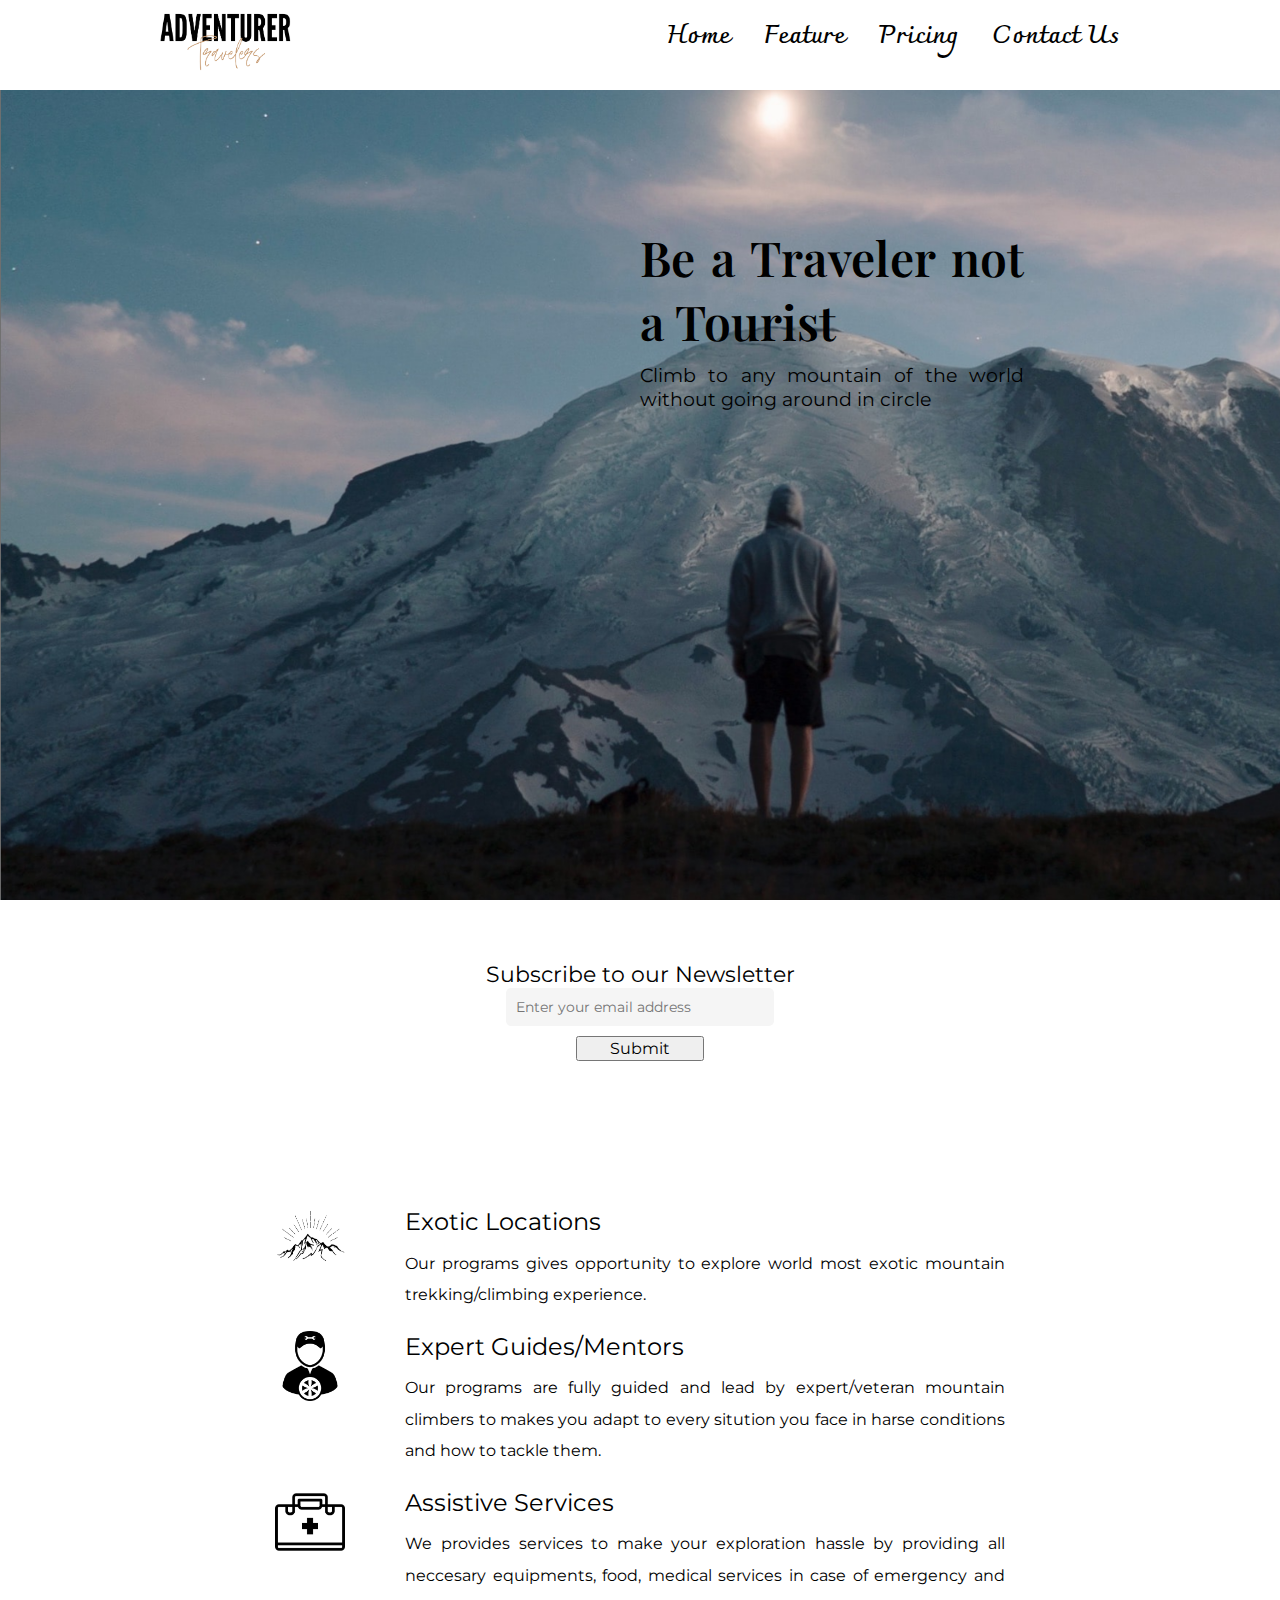
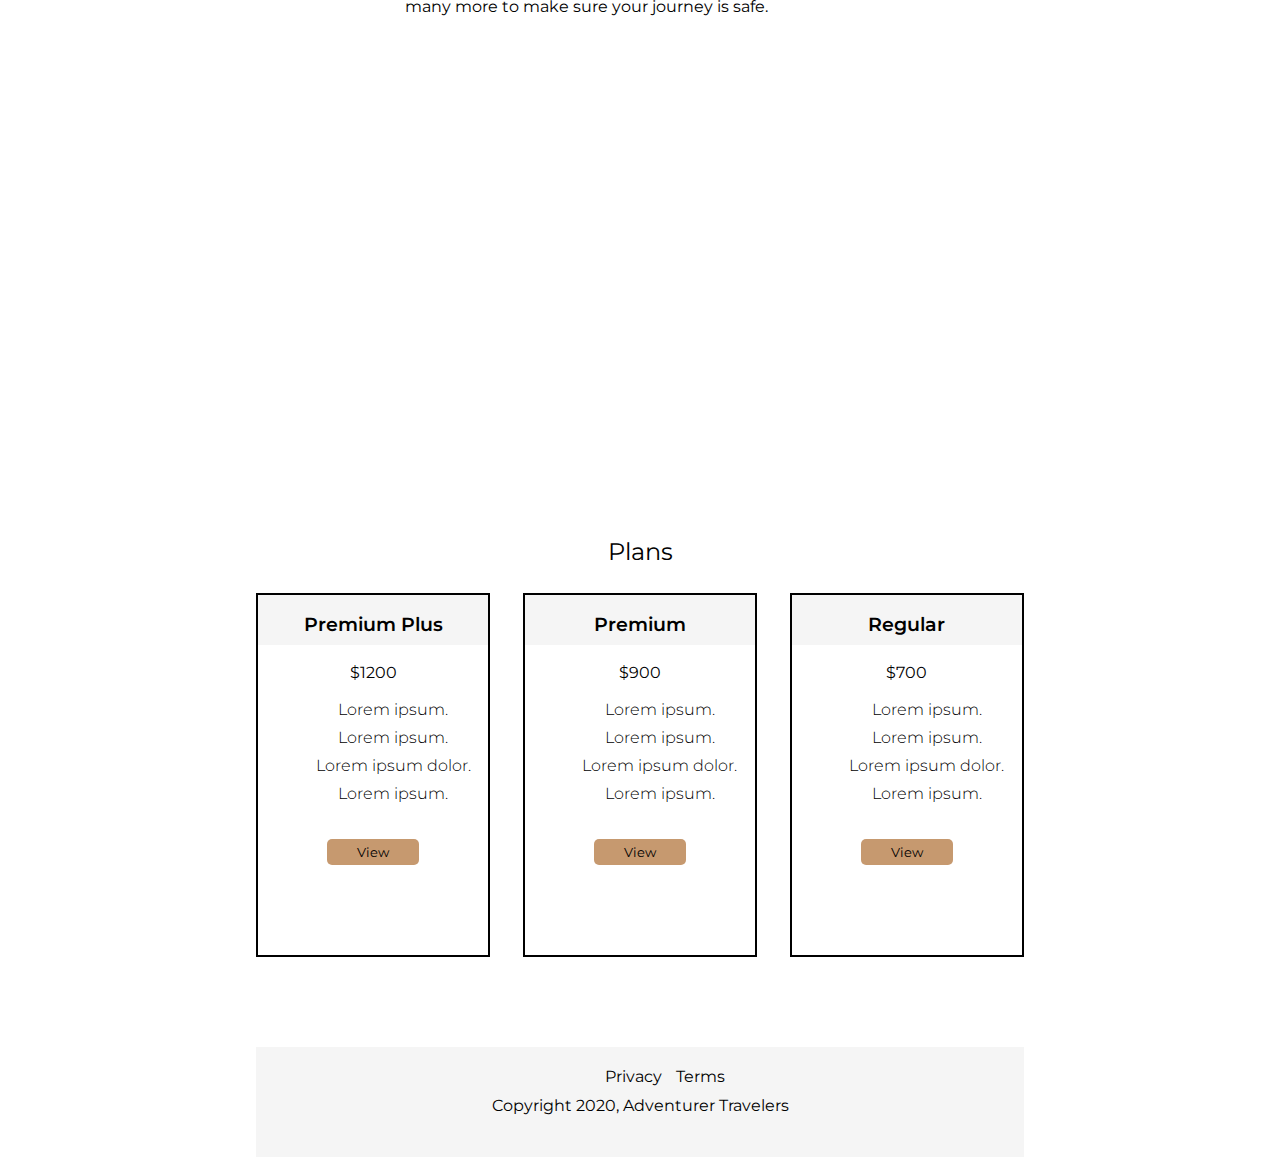
<file: product landing page/index.html>
<!DOCTYPE html>
<html lang="en">

<head>
    <link rel="stylesheet" href="style.css">
    <meta charset="UTF-8">
    <meta name="viewport" content="width=device-width, initial-scale=1.0">
    <title>Welcome</title>
</head>

<body>
    <header id="header">
        <nav id="nav-bar">
            <div id="header-image"></div>
            <ul>
                <li class="nav-link"><a href="#header">Home</a></li>
                <li class="nav-link"><a href="#features">Feature</a></li>
                <li class="nav-link"><a href="#">Pricing</a></li>
                <li class="nav-link"><a href="#">Contact Us</a></li>
            </ul>
        </nav>
        <div id="tag">
            <p id="tagline">Be a Traveler not a Tourist</p>
            <p>Climb to any mountain of the world without going around in circle </p>
        </div>
    </header>
    <main>
        <form id="form" action="https://www.freecodecamp.org/email-submit">
            <label for="email">Subscribe to our Newsletter</label><br>
            <input id="email" type="email" placeholder="Enter your email address" required><br>
            <input type="submit" id="submit" value="Submit">
        </form>
        <div id="features" class="container1">
            <div class="feature">
                <img src="f1a.png" width="70px" height="70px" alt="f1">
                <div>
                    <h2>Exotic Locations</h2>
                    <p>Our programs gives opportunity to explore world most exotic mountain trekking/climbing
                        experience.</p>
                </div>
            </div>
            <div class="feature">
                <img src="f2.png" width="70px" height="70px" alt="f1">
                <div>
                    <h2>Expert Guides/Mentors</h2>
                    <p>Our programs are fully guided and lead by expert/veteran mountain climbers to makes you adapt to
                        every sitution you face in harse conditions and how to tackle them.
                    </p>
                </div>
            </div>
            <div class="feature">
                <img src="f3.png" width="70px" height="70px" alt="f1">
                <div>
                    <h2>Assistive Services</h2>
                    <p>We provides services to make your exploration hassle by providing all neccesary equipments, food,
                        medical services in case of emergency and many more to make sure your journey is safe.</p>
                </div>
            </div>
        </div>
        <div id="video">
            <iframe width="560" height="320" src="https://www.youtube.com/embed/LYSpKhC4ko4" frameborder="0">
            </iframe>
        </div>
        <h2 id="plan">Plans</h2>
        <div id="pricing-container" class="container1">
            <div class="price">
                <h3>Premium Plus</h3>
                <p>$1200</p>
                <ul>
                    <li>Lorem ipsum.</li>
                    <li>Lorem ipsum.</li>
                    <li>Lorem ipsum dolor.</li>
                    <li>Lorem ipsum.</li>
                </ul>
                <button>View</button>
            </div>
            <div class="price">
                <h3>Premium</h3>
                <p>$900</p>
                <ul>
                    <li>Lorem ipsum.</li>
                    <li>Lorem ipsum.</li>
                    <li>Lorem ipsum dolor.</li>
                    <li>Lorem ipsum.</li>
                </ul>
                <button>View</button>
            </div>
            <div class="price">
                <h3>Regular</h3>
                <p>$700</p>
                <ul>
                    <li>Lorem ipsum.</li>
                    <li>Lorem ipsum.</li>
                    <li>Lorem ipsum dolor.</li>
                    <li>Lorem ipsum.</li>
                </ul>
                <button>View</button>
            </div>
        </div>
    </main>
    <footer id="footer">
        <ul>
            <li> <a href="#">Privacy</a></li>
            <li> <a href="#"> Terms</a></li>
        </ul>
        <span>Copyright 2020, Adventurer Travelers</span>
    </footer>

</body>

</html>
</file>
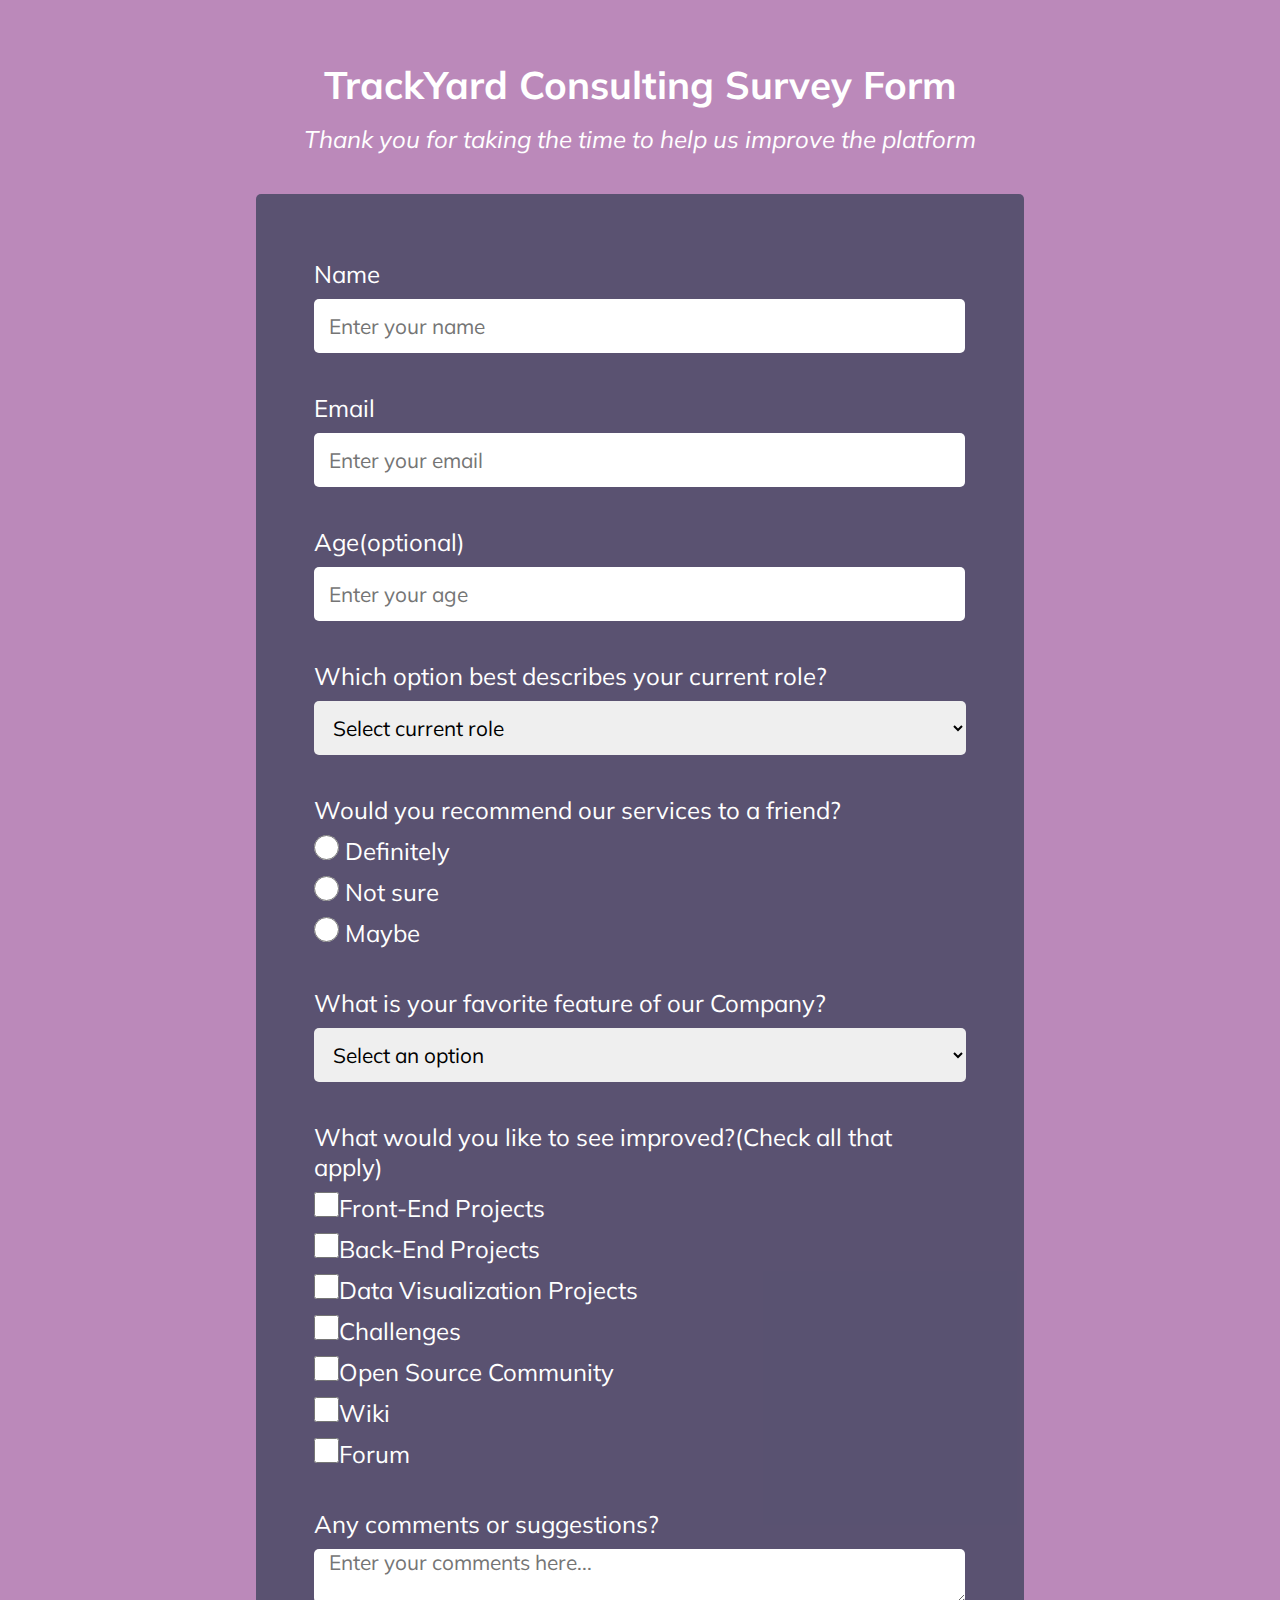
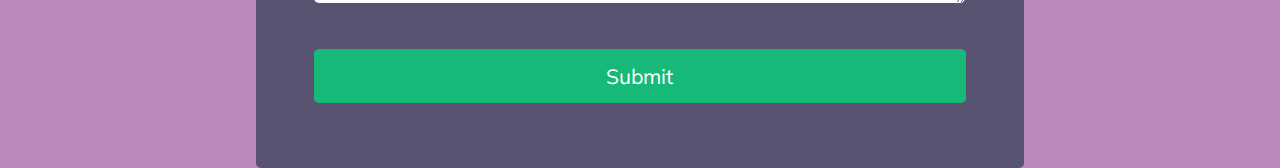
<file: Surveyform page/index.html>
<!DOCTYPE html>
<html lang="en">

<head>
    <link rel="stylesheet" href="style.css">
    <meta charset="UTF-8">
    <meta name="viewport" content="width=device-width, initial-scale=1.0">
    <title>Survey Form</title>
</head>

<body>
    <div class="main-container">
        <header>
            <h1 id="title">TrackYard Consulting Survey Form </h1>
            <p id="description"><em>Thank you for taking the time to help us improve the platform</em></p>
        </header>
        <main>
            <div class="form-container">
                <form id="survey-form">
                    <div class="qa">
                        <label for="name" id="name-label" class="question"> Name</label>
                        <input id="name" name="name" type="text" class="answer" required placeholder="Enter your name">
                    </div>
                    <div class="qa">
                        <label for="email" id="email-label" class="question"> Email</label>
                        <input id="email" name="email" type="email" class="answer" required
                            placeholder="Enter your email">
                    </div>
                    <div class="qa">
                        <label for="number" id="number-label" class="question"> Age<span>(optional)</span></label>
                        <input id="number" name="age" type="number" class="answer" required placeholder="Enter your age"
                            min="18" max="40">
                    </div>
                    <div class="qa">
                        <lable id="role-label" class="question" for="role">Which option best describes your current
                            role?</label>
                            <select id="dropdown" class="answer">
                                <option value="" disabled selected="">Select current role</option>
                                <option value="Student">Student</option>
                                <option value="Full time job">Full time job</option>
                                <option value="Full time learner">Full time learner</option>
                                <option value="Other">Other</option>
                            </select>
                    </div>
                    <div class="qa">
                        <lable class="question">Would you recommend our services to a
                            friend?</label><br>
                            <input type="radio" id="op-one" name="radio-option" value="Definitely">
                            <label class="radio-options" for="op-one">Definitely</label><br>
                            <input type="radio" id="op-two" name="radio-option" value="Not sure">
                            <label class="radio-options" for="op-two">Not sure</label><br>
                            <input type="radio" id="op-three" name="radio-option" value="Maybe">
                            <label class="radio-options" for="op-one">Maybe</label><br>
                    </div>
                    <div class="qa">
                        <lable id="" for="" class="question">What is your favorite feature of our Company?</label>
                            <select id="dropdown2" class="answer">
                                <option value="" disabled selected="">Select an option</option>
                                <option value="Advisory">Advisory</option>
                                <option value="Security">Security</option>
                                <option value="Apps and Tools">Apps and Tools</option>
                                <option value="Other">Other</option>
                            </select>
                    </div>
                    <div class="qa">
                        <lable id="improve" class="question" for="">What would you like to see improved?<span>(Check
                                all that apply)</span></label><br>
                            <label for="improve"><input value="front-end" type="checkbox">Front-End
                                Projects</label><br>
                            <label for="improve"><input value="back-end" type="checkbox">Back-End
                                Projects</label><br>
                            <label for="improve"><input value="data visualization" type="checkbox">Data
                                Visualization Projects</label><br>
                            <label for="improve"><input value="challenges" type="checkbox">Challenges</label><br>
                            <label for="improve"><input value="open source" type="checkbox">Open
                                Source Community</label><br>
                            <label for="improve"><input value="wiki" type="checkbox">Wiki</label><br>
                            <label for="improve"><input value="forum" type="checkbox">Forum</label><br>
                    </div>
                    <div class="qa">
                        <lable id="comments" class="question" for="">Any comments or suggestions?</label>
                            <textarea name="message" rows="10" class="answer" id="text-area"
                                placeholder="Enter your comments here..."></textarea>
                    </div>
                    <div class="qa">
                        <button id="submit" class="answer">Submit</button>
                    </div>
                </form>
            </div>
        </main>
    </div>
</body>

</html>
</file>
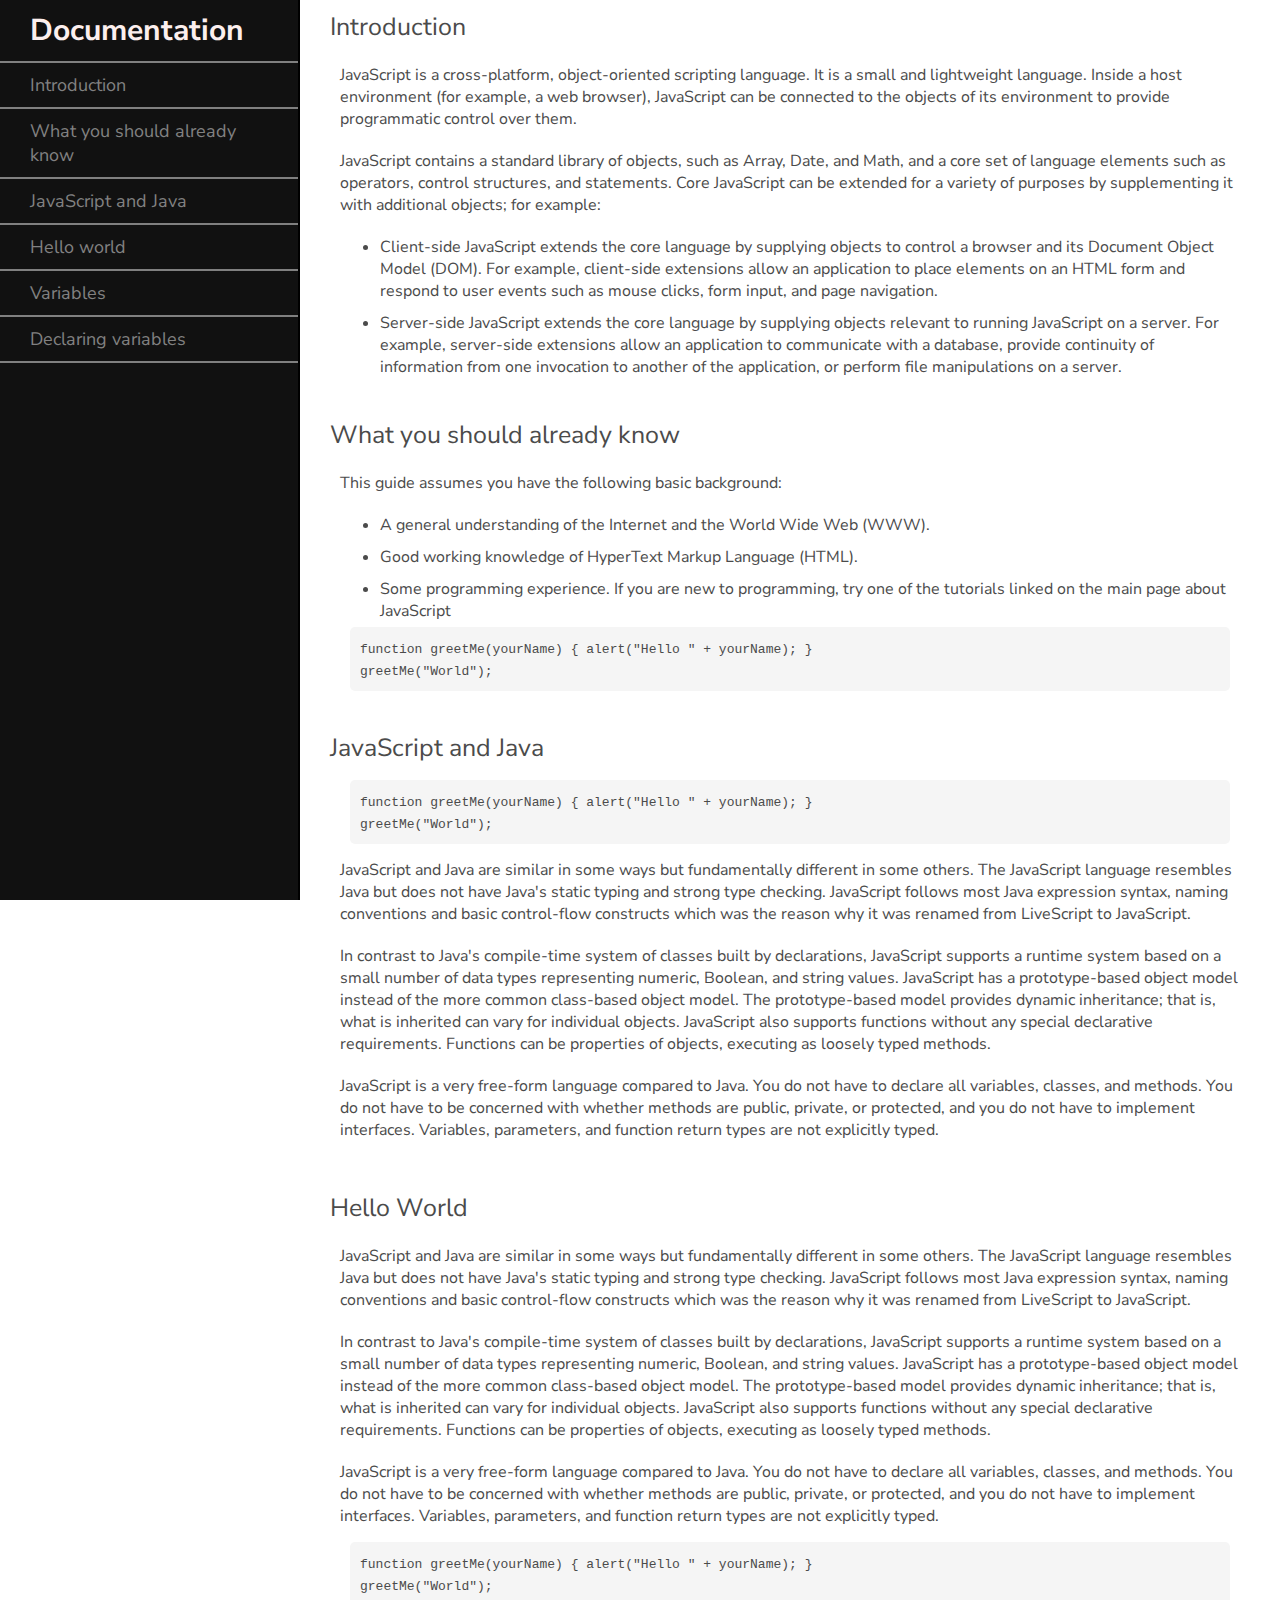
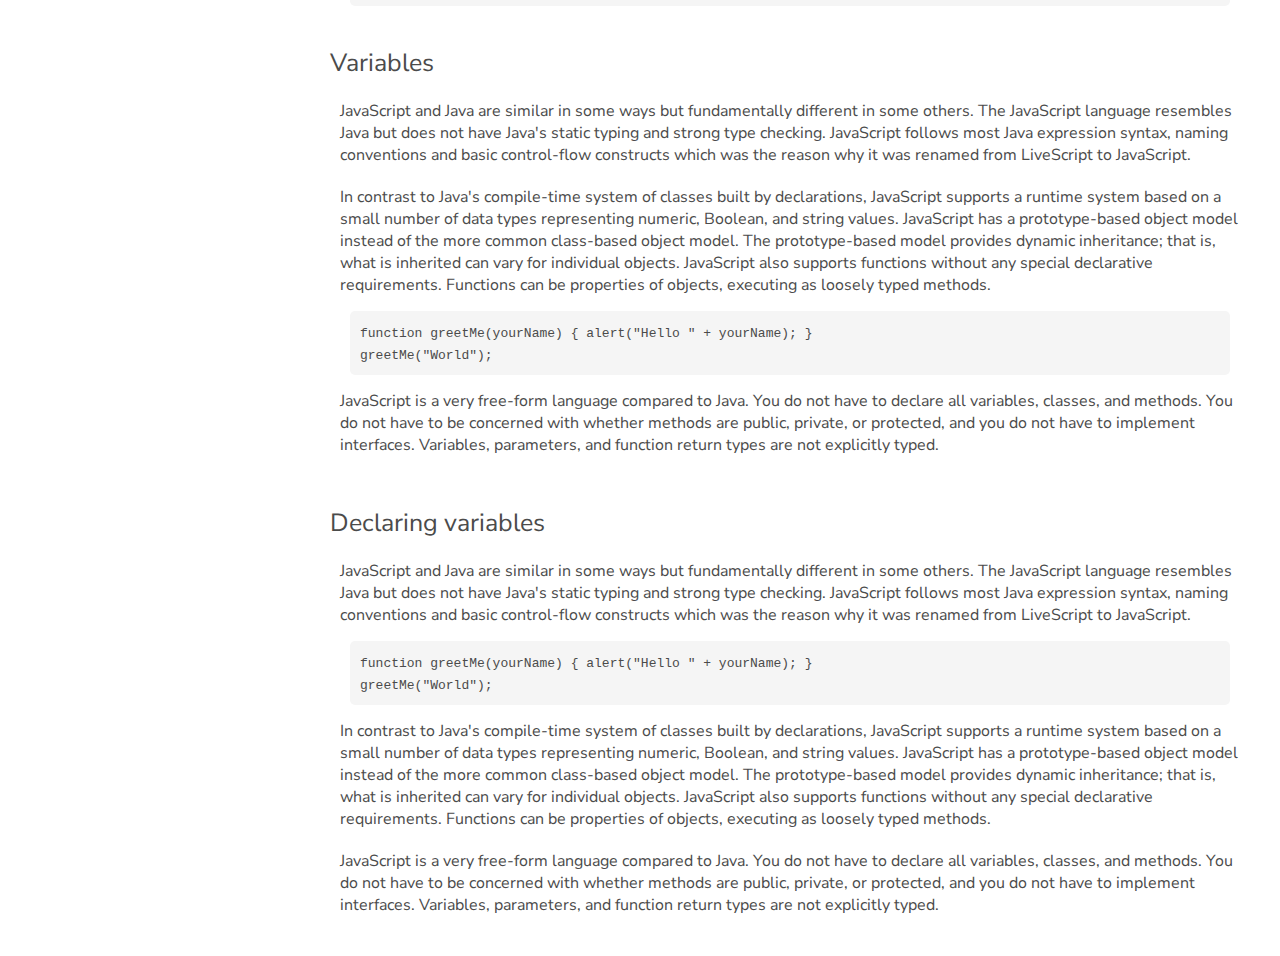
<file: technical documentaion/index.html>
<!DOCTYPE html>
<html lang="en">

<head>
    <link rel="stylesheet" href="style.css">
    <meta charset="UTF-8">
    <meta name="viewport" content="width=device-width, initial-scale=1.0">
    <title>Technical Document</title>
</head>

<body>
    <main id="main-doc">
        <!--        <section class="main-section" id="sidebar"></section> -->
        <nav id="navbar">
            <h1>Documentation</h1>
            <hr />
            <header>
                <a href="#Introduction" class="nav-link">Introduction</a>
                <hr />
                <a href="#What_you_should_already_know" class="nav-link">What you should already know</a>
                <hr />
                <a href="#JavaScript_and_Java" class="nav-link">JavaScript and Java</a>
                <hr />
                <a href="#Hello_World" class="nav-link">Hello world</a>
                <hr />
                <a href="#Variables" class="nav-link">Variables</a>
                <hr />
                <a href="#Declaring_variables" class="nav-link">Declaring variables</a>
                <hr />
                <!--<a href="#" class="nav-link">Variable scope</a>
                <hr />
                <a href="#" class="nav-link">Global variables</a>
                <hr />
                <a href="#" class="nav-link">Constants</a>
                <hr />
                <a href="#" class="nav-link">Data types</a>
                <hr />
                <a href="#" class="nav-link">Reference</a>
                <hr />-->

            </header>
        </nav>

        <section class="main-section" id="Introduction">
            <header>
                Introduction
            </header>
            <p>JavaScript is a cross-platform, object-oriented scripting language. It is a small and lightweight
                language. Inside a host environment (for example, a web browser), JavaScript can be connected to the
                objects of its environment to provide programmatic control over them. </p>
            <p>JavaScript contains a standard library of objects, such as Array, Date, and Math, and a core set of
                language elements such as operators, control structures, and statements. Core JavaScript can be
                extended
                for a variety of purposes by supplementing it with additional objects; for example: </p>
            <ul>
                <li>Client-side JavaScript extends the core language by supplying objects to control a browser and
                    its
                    Document Object Model (DOM). For example, client-side extensions allow an application to place
                    elements on an HTML form and respond to user events such as mouse clicks, form input, and page
                    navigation.</li>
                <li>
                    Server-side JavaScript extends the core language by supplying objects relevant to running
                    JavaScript
                    on a server. For example, server-side extensions allow an application to communicate with a
                    database, provide continuity of information from one invocation to another of the application,
                    or
                    perform file manipulations on a server.
                </li>
            </ul>
        </section>
        <section class="main-section" id="What_you_should_already_know">
            <header>
                What you should already know

            </header>
            <p>This guide assumes you have the following basic background:</p>
            <ul>
                <li>A general understanding of the Internet and the World Wide Web (WWW).</li>
                <li>
                    Good working knowledge of HyperText Markup Language (HTML).
                </li>
                <li>
                    Some programming experience. If you are new to programming, try one of the tutorials linked on the
                    main page about JavaScript
                </li>
            </ul>
            <div id="codes">
                <code>
                    function greetMe(yourName) { alert("Hello " + yourName); } <br>
                    greetMe("World");
                </code>
            </div>
        </section>
        <section class="main-section" id="JavaScript_and_Java">
            <header>
                JavaScript and Java

            </header>
            <div id="codes">
                <code>
                    function greetMe(yourName) { alert("Hello " + yourName); } <br>
                    greetMe("World");
                </code>
            </div>

            <p>

                JavaScript and Java are similar in some ways but fundamentally different in some others. The JavaScript
                language resembles Java but does not have Java's static typing and strong type checking. JavaScript
                follows most Java expression syntax, naming conventions and basic control-flow constructs which was the
                reason why it was renamed from LiveScript to JavaScript.
            </p>
            <p>
                In contrast to Java's compile-time system of classes built by declarations, JavaScript supports a
                runtime system based on a small number of data types representing numeric, Boolean, and string values.
                JavaScript has a prototype-based object model instead of the more common class-based object model. The
                prototype-based model provides dynamic inheritance; that is, what is inherited can vary for individual
                objects. JavaScript also supports functions without any special declarative requirements. Functions can
                be properties of objects, executing as loosely typed methods.
            </p>
            <p>
                JavaScript is a very free-form language compared to Java. You do not have to declare all variables,
                classes, and methods. You do not have to be concerned with whether methods are public, private, or
                protected, and you do not have to implement interfaces. Variables, parameters, and function return types
                are not explicitly typed.
            </p>

        </section>
        <section class="main-section" id="Hello_World">
            <header>

                Hello World


            </header>
            <p>

                JavaScript and Java are similar in some ways but fundamentally different in some others. The JavaScript
                language resembles Java but does not have Java's static typing and strong type checking. JavaScript
                follows most Java expression syntax, naming conventions and basic control-flow constructs which was the
                reason why it was renamed from LiveScript to JavaScript.
            </p>
            <p>
                In contrast to Java's compile-time system of classes built by declarations, JavaScript supports a
                runtime system based on a small number of data types representing numeric, Boolean, and string values.
                JavaScript has a prototype-based object model instead of the more common class-based object model. The
                prototype-based model provides dynamic inheritance; that is, what is inherited can vary for individual
                objects. JavaScript also supports functions without any special declarative requirements. Functions can
                be properties of objects, executing as loosely typed methods.
            </p>
            <p>
                JavaScript is a very free-form language compared to Java. You do not have to declare all variables,
                classes, and methods. You do not have to be concerned with whether methods are public, private, or
                protected, and you do not have to implement interfaces. Variables, parameters, and function return types
                are not explicitly typed.
            </p>
            <div id="codes">
                <code>
                    function greetMe(yourName) { alert("Hello " + yourName); } <br>
                    greetMe("World");
                </code>
            </div>

        </section>
        <section class="main-section" id="Variables">
            <header>

                Variables

            </header>
            <p>

                JavaScript and Java are similar in some ways but fundamentally different in some others. The JavaScript
                language resembles Java but does not have Java's static typing and strong type checking. JavaScript
                follows most Java expression syntax, naming conventions and basic control-flow constructs which was the
                reason why it was renamed from LiveScript to JavaScript.
            </p>
            <p>
                In contrast to Java's compile-time system of classes built by declarations, JavaScript supports a
                runtime system based on a small number of data types representing numeric, Boolean, and string values.
                JavaScript has a prototype-based object model instead of the more common class-based object model. The
                prototype-based model provides dynamic inheritance; that is, what is inherited can vary for individual
                objects. JavaScript also supports functions without any special declarative requirements. Functions can
                be properties of objects, executing as loosely typed methods.
            </p>
            <div id="codes">
                <code>
                    function greetMe(yourName) { alert("Hello " + yourName); } <br>
                    greetMe("World");
                </code>
            </div>
            <p>
                JavaScript is a very free-form language compared to Java. You do not have to declare all variables,
                classes, and methods. You do not have to be concerned with whether methods are public, private, or
                protected, and you do not have to implement interfaces. Variables, parameters, and function return types
                are not explicitly typed.
            </p>

        </section>
        <section class="main-section" id="Declaring_variables">
            <header>

                Declaring variables


            </header>
            <p>

                JavaScript and Java are similar in some ways but fundamentally different in some others. The JavaScript
                language resembles Java but does not have Java's static typing and strong type checking. JavaScript
                follows most Java expression syntax, naming conventions and basic control-flow constructs which was the
                reason why it was renamed from LiveScript to JavaScript.
            </p>
            <div id="codes">
                <code>
                    function greetMe(yourName) { alert("Hello " + yourName); } <br>
                    greetMe("World");
                </code>
            </div>
            <p>
                In contrast to Java's compile-time system of classes built by declarations, JavaScript supports a
                runtime system based on a small number of data types representing numeric, Boolean, and string values.
                JavaScript has a prototype-based object model instead of the more common class-based object model. The
                prototype-based model provides dynamic inheritance; that is, what is inherited can vary for individual
                objects. JavaScript also supports functions without any special declarative requirements. Functions can
                be properties of objects, executing as loosely typed methods.
            </p>
            <p>
                JavaScript is a very free-form language compared to Java. You do not have to declare all variables,
                classes, and methods. You do not have to be concerned with whether methods are public, private, or
                protected, and you do not have to implement interfaces. Variables, parameters, and function return types
                are not explicitly typed.
            </p>

        </section>



    </main>
</body>

</html>
</file>
<file: product landing page/style.css>
@import url('https://fonts.googleapis.com/css2?family=Charmonman:wght@400;700&family=Montserrat:wght@300;400;600;700&family=Playfair+Display:wght@500;600&display=swap');
@import url('https://fonts.googleapis.com/css2?family=Raleway:wght@500;600;700&display=swap');
*{
    margin: 0;
    font-family: 'Montserrat', sans-serif;
    font-weight: 400;
    /* font-size: 1.1em; */
}

#header{
    /* font-size: 1.1em; */
    background-image: url("m3cpy1x.png");
    height: 100vh;
    width: 100%;
    background-size: cover;
    background-repeat: no-repeat;
}

.container1{
    margin: 15vh auto 10vh auto;
    width: 60vw;
  /*   background-color: beige */;
}

#nav-bar{
    /* font-size: 1.6em; */
    z-index: 500;
    width: 100%;
    margin: auto;
    background-color:white;
    position: fixed;
    display: flex;
    justify-content:space-evenly;
}

#header-image{
    background-image: url("Travelerscopy.png");
    height: 10vh;
    width: 17%;
    background-size: contain;
    background-repeat: no-repeat;
}
header ul{
    margin-left: 100px;
}

header ul li a{
    font-size: 1.6em;
    font-family: Charmonman;
    text-decoration: none;
    font-weight: 600;
    color: black;
}
header ul li{
    /* background-color: #c6996f; */
    position: relative;
    margin: 12px 15px;
    list-style: none;
    display: inline-block;
}

header ul li a:hover{
    color: #c6996f;
    border-bottom:2px solid black;
    
}

#tag{  
    text-align: justify;
    width: 30%;
    position: absolute;
    top: 25%;
    left: 50%;
    font-size: 1.2em;
}

#tagline{
    font-weight: 600;
    margin-bottom: 10px;
    font-family:Playfair Display;
    font-size: 2.5em;
}

form{
    font-size: 1.4em;
    /* display: inline-block; */
    margin: 60px auto;
    text-align: center;
}

input[type=email]{
    background-color: #f5f5f5;
    padding-left: 10px;
    height: 4vh;
    font-size: .9rem;
    width: 20%;
    border: none;
    border-radius: 5px ;
}

input[type=submit]{
    font-size: 1rem;
    width: 10%;
    margin-top: 10px;
}

#features{
    display: flex;
    flex-direction: column;
    /*  */
}

.feature{
    width: 95%;
    position: relative;
    margin: 10px auto;
    display: flex;
    justify-content: flex-start;
}


.feature div{
    text-align: justify;
    line-height:3.5vh;
    margin-left: 60px;
}
.feature div p{
    margin-top: 10px;
}

#video{
    width: 100%;
    text-align: center;
}
#pricing-container{
    margin-top: 3vh;
    display: flex;
    justify-content: space-between;
}
#plan{
    margin-top: 10vh;
    text-align: center;
}

.price{
    text-align: center;
    position: relative;
    width: 30%;
    border: 2px solid black;
    height: 40vh;
}

.price h3{
    width: 100%;
    margin-bottom: 2vh;
    padding-top: 2vh;
    padding-bottom: 1vh;
    font-weight: 600;
    background-color: #f5f5f5;
}

.price ul li {
    font-weight: 300;
    list-style: none;
    margin-bottom: 1vh;
}

.price ul{
    margin:2vh auto 4vh auto;
}

.price button{
    font-weight: 400;
    background-color: #c6996f;
    position: relative;
    width:40%;
    padding: 5px;
    border-radius: 5px;
    border-style: none;
}

.price button:hover{
    color: #c6996f;
    background-color: black;
}

footer{
    padding-top: 20px;
    text-align: center;
    background-color: #f5f5f5;
    width: 60vw;
    height: 10vh;
    margin: 2vh auto 0 auto;
}

footer ul li {
    margin-left: 10px;
    list-style: none;
    display: inline-block;
}


footer ul li a{
    text-decoration: none;
    color: black;
}

footer ul{
    margin-bottom: 10px;
}
</file>
<file: Surveyform page/style.css>
@import url('https://fonts.googleapis.com/css2?family=Muli:wght@300;400;500;600&display=swap');
*{
  font-family: 'Muli', sans-serif;
  margin:0;
  padding: 0;
}
body{ 
  background:url("https://www.hubgets.com/blog/wp-content/uploads/Reasons-worth-colaborating-with-your-teammates.jpg");
  height:100vh;
  max-width:100%;
  background-attachment: fixed;
  background-size: cover;
}
.main-container{
  width:100%;
  height: fit-content;
  background-color:rgba(158, 87, 157, .7);
  position: absolute;
}
header{
  text-align:center;
}
#title{
  font-size: 2.4em;
  color: white;
  margin-top:60px;
  margin-bottom:15px;
}

header p{
  color: white;
  font-size:1.5rem
}
#survey-form{
    /* position: relative; */
    margin: auto;
    /* background-color: antiquewhite; */
    max-width: 85%;
    font-size: 1.5rem;
  
}

main{ 
  /* position: relative; */
  background-color: rgba(48, 58, 82, 0.7);
  padding: 25px 0px 55px 0px;
  height: auto;
  max-width: 60%;
  margin: 40px auto 0px auto;
  border-radius: 5px;
}

#text-area,
#name,
#number,
#email
{
  width: 97.5%;
}


input[type=radio],input[type=checkbox]{
  width: 25px;
  height:25px;
  /* margin-top:20px; */
}

.answer{
  border: none;
  height: 6vh;
  width: 100%;
  border-radius: 5px;
  font-size: 1.3rem;
  padding-left: 15px;
}

.question{
  color: white;
}

.qa{
  margin: 40px 0px 10px 0px;
}



#submit{
  color: white;
  padding-left: 0;
  background-color:#17b978 ;
  
}

.qa input,.qa select, .qa textarea{
  margin-top: 10px;
  /* margin-bottom: 20px; */
}
</file>
<file: technical documentaion/style.css>
@import url('https://fonts.googleapis.com/css2?family=Nunito+Sans:wght@300;400;600;700&display=swap');
*{
    margin: 0;
    padding: 0;
    box-sizing: border-box;
    color: #4b4b4b;
}

body{
    font-family: 'Nunito Sans', sans-serif;
}

#navbar{
    border-right: 2px solid black;
    height: 100%;
    width: 300px;
    background-color:  #111;
    position: fixed;
    overflow:auto;
    z-index: 1;
}


#navbar header{
    display: flex;
    flex-direction: column;
    justify-content: left;
}

#topics{
    margin-top: 50px;
}
.main-section{
    margin-left: 300px;
    margin-bottom:30px ;
}

.main-section header{
    padding: 10px 0px;
}
a{
    padding: 10px 30px;
    font-size: 18px; 
    text-decoration: none;
    color:#818181;;
}

h1{
    color: #fcefee;
    font-size: 30px;
    padding:10px 30px;
}


.main-section header{
    padding: 10px 30px;
    font-size: 25px;
}
hr{
    width: 100%;
    border: 1px solid gray;
}

#navbar a:hover {
    color: #f1f1f1;
  }

p{
    padding: 10px 40px;
}

ul{
    padding-left: 80px;
    padding-right: 40px;
}

li{
    padding-top: 10px;
}
#codes{
    border-radius: 5px;
    background-color: #f5f5f5;
    margin: 5px 50px;
    padding: 10px;
}
@media screen and (max-width: 500px){
  #navbar{
    background-color: moccasin;
    width:100%;
    height:45vh;
    position:relative;
    
  }
  .main-section{
    width:100%;
    margin-left: 0px;
  }
  h1{
      color: cornflowerblue;
  }
  #navbar a:hover {
    color: black;
  }
}
</file>
